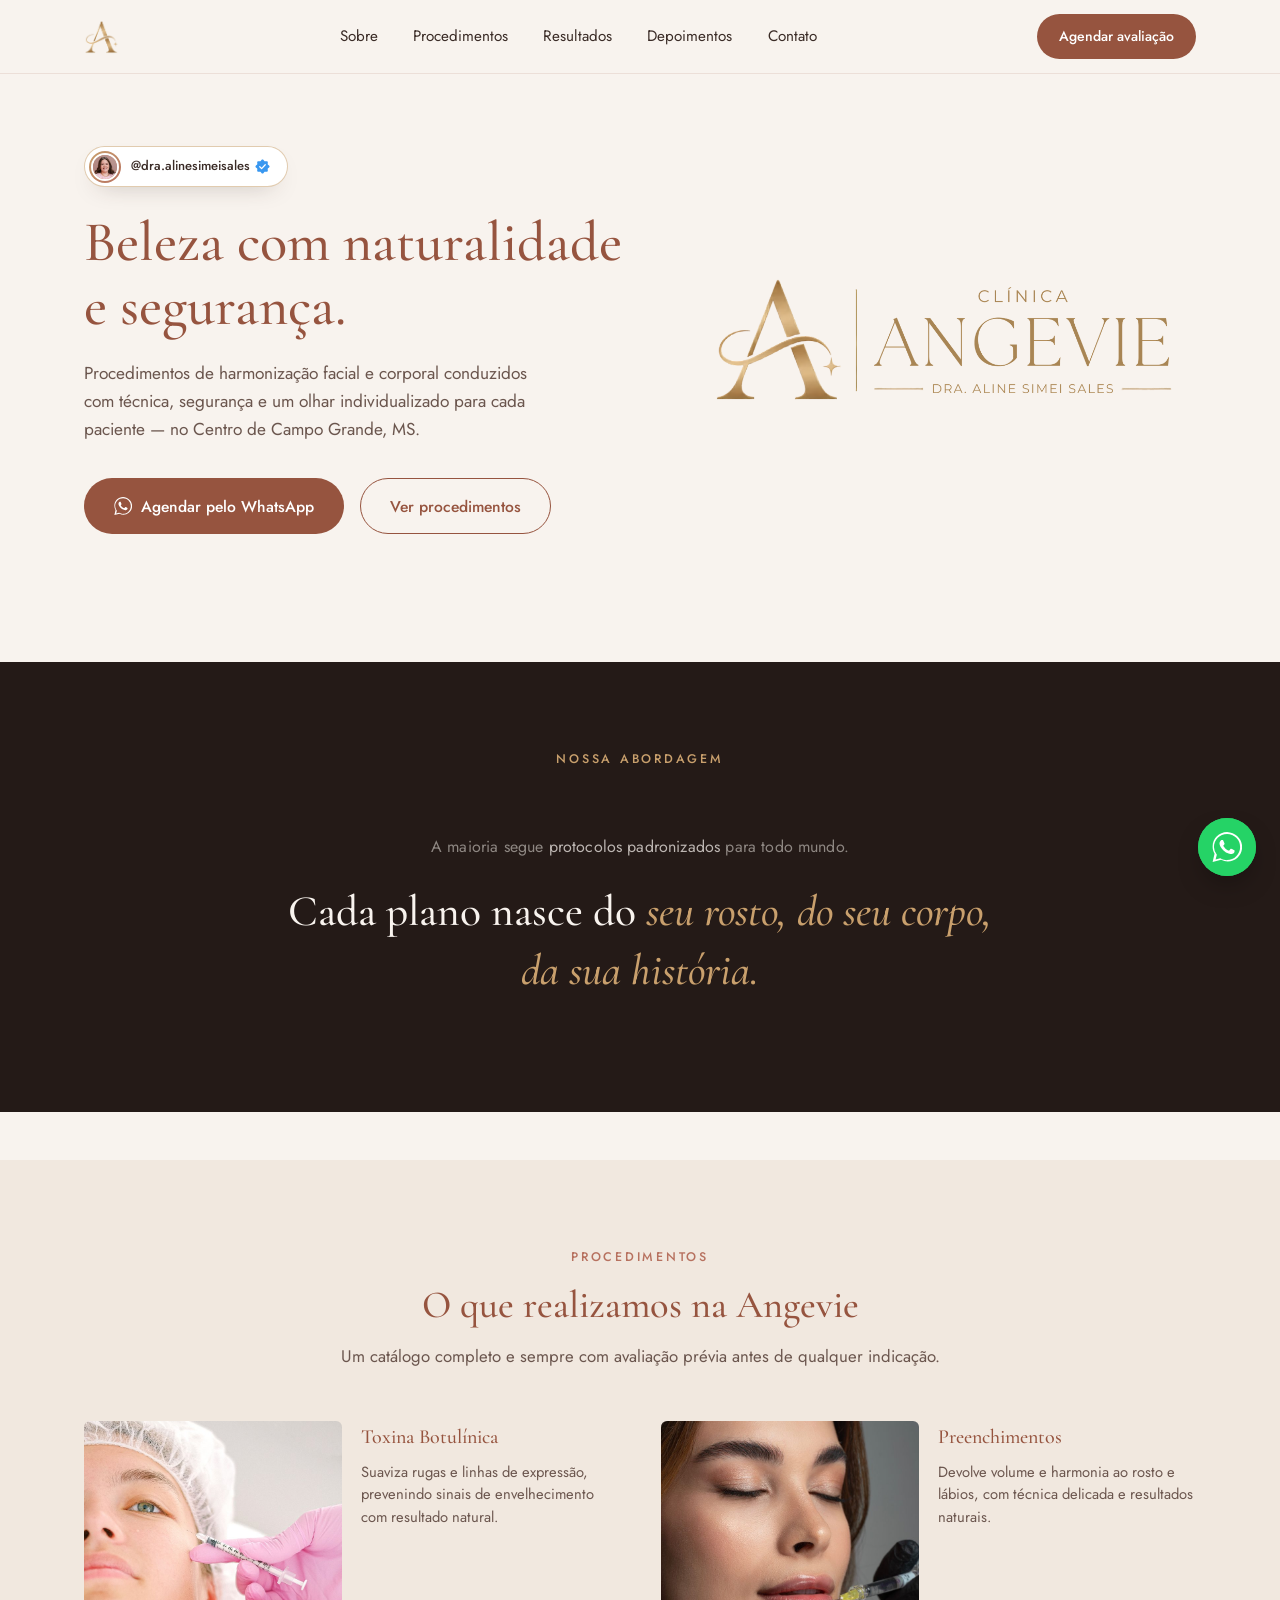
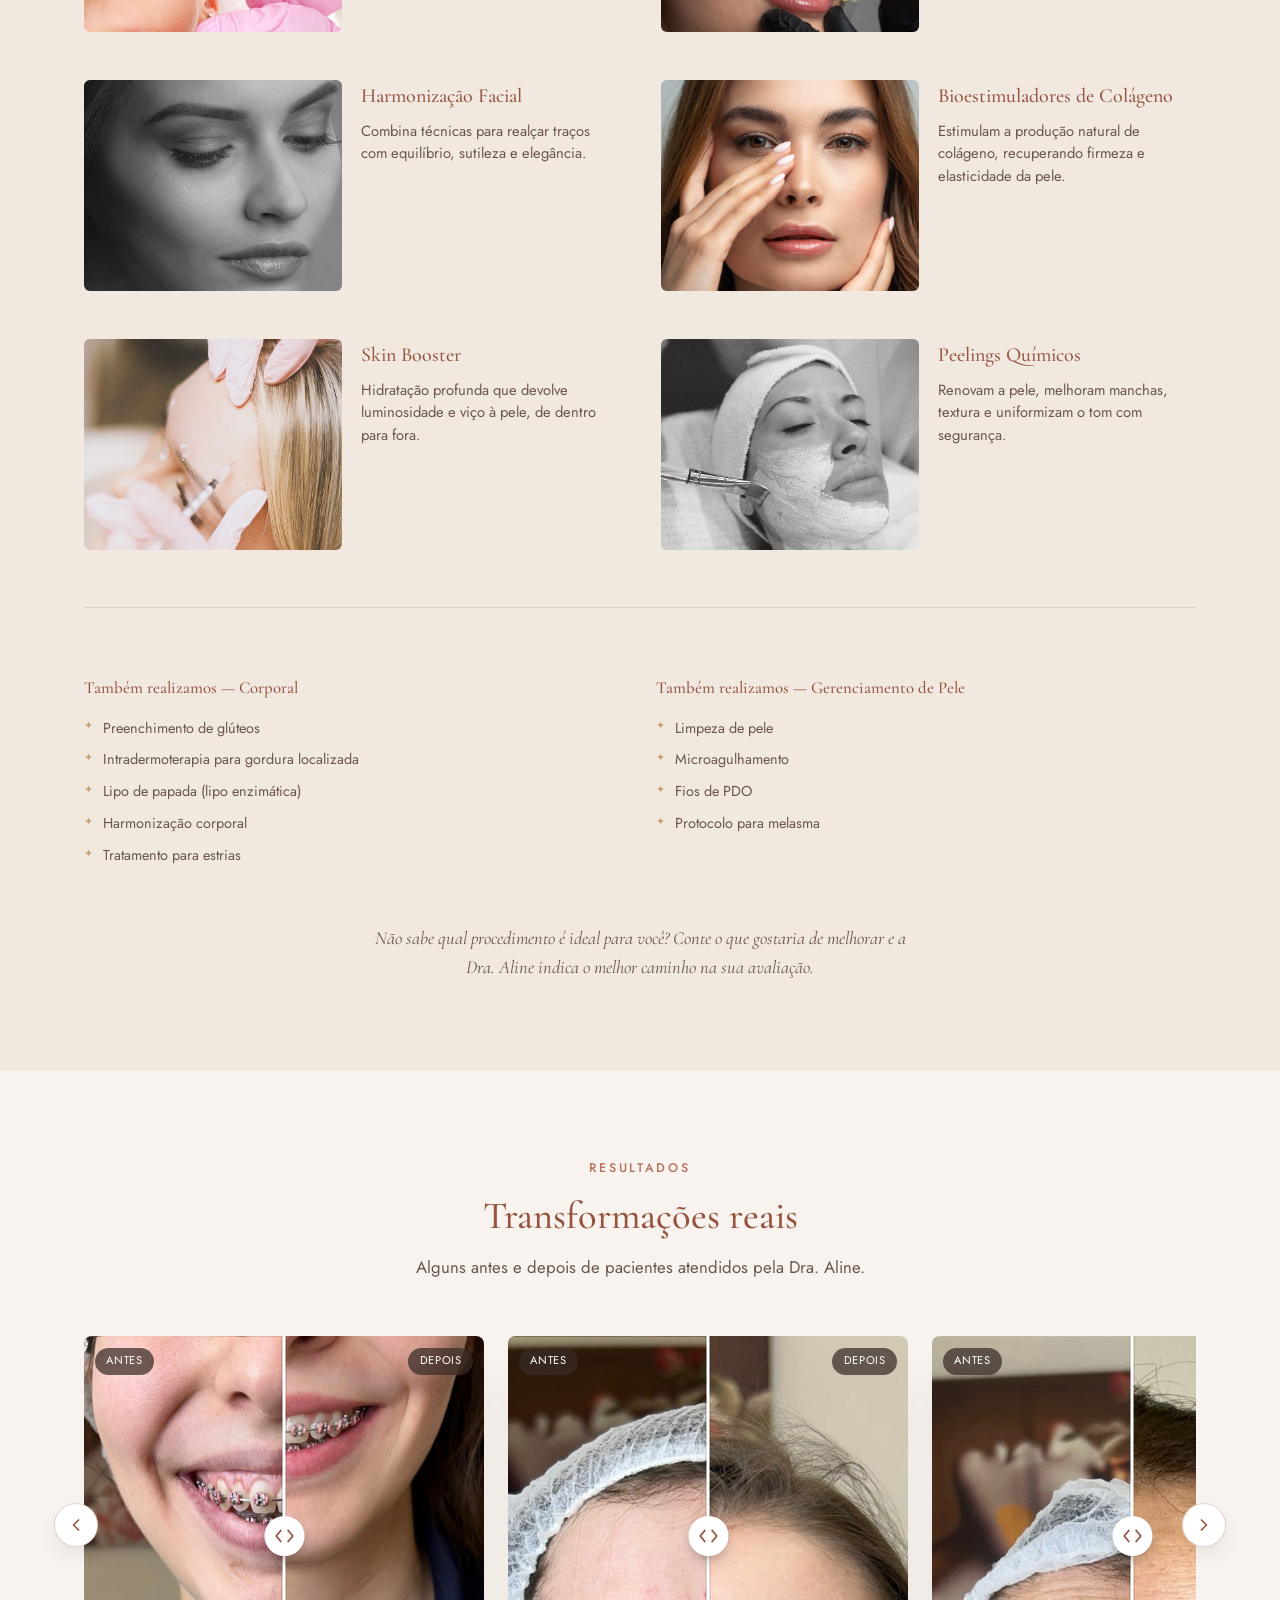
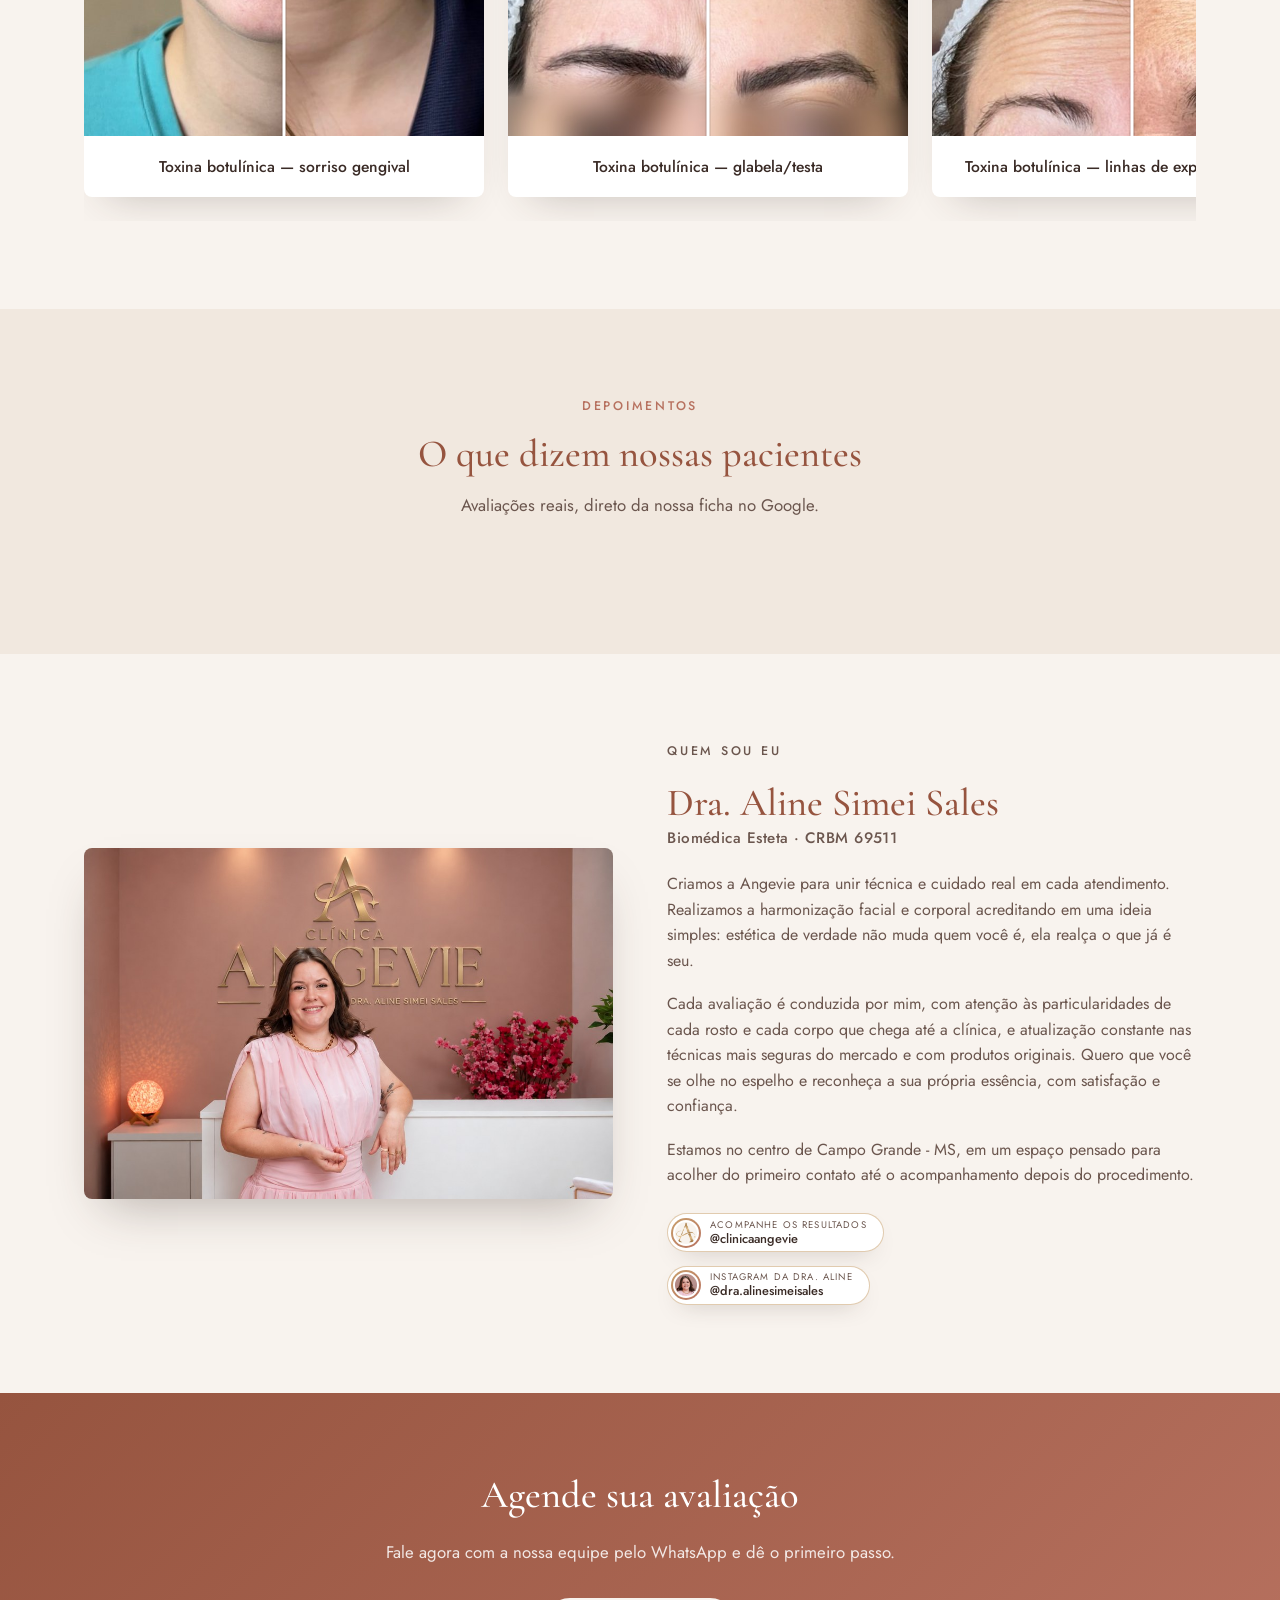
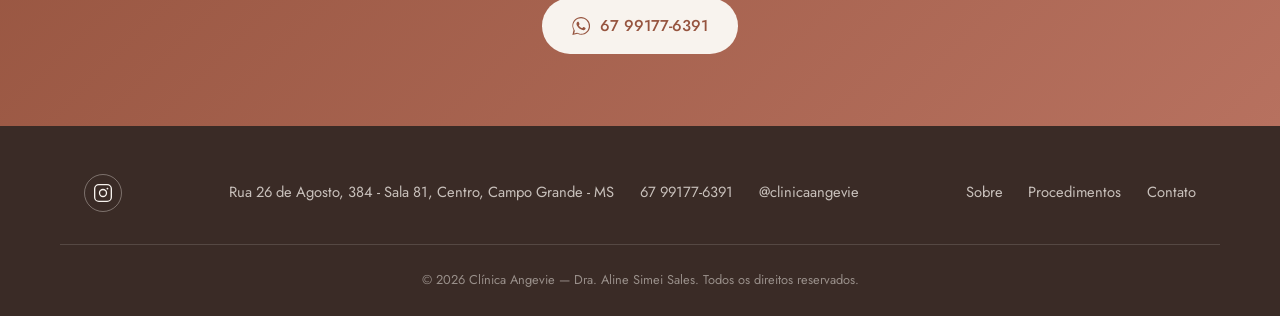
<file: index.html>
<!DOCTYPE html>
<html lang="pt-BR">
<head>
<meta charset="UTF-8">
<meta name="viewport" content="width=device-width, initial-scale=1.0">
<title>Clínica Angevie | Harmonização Facial e Corporal em Campo Grande - MS</title>
<meta name="description" content="Clínica Angevie, com a Dra. Aline Simei Sales. Harmonização facial e corporal, toxina botulínica, preenchimentos, skinbooster e mais. Agende sua avaliação em Campo Grande - MS.">
<link rel="canonical" href="https://clinicangevie.com.br/">
<!-- Open Graph / redes sociais (WhatsApp, Instagram, Facebook) -->
<meta property="og:type" content="business.business">
<meta property="og:locale" content="pt_BR">
<meta property="og:site_name" content="Clínica Angevie">
<meta property="og:title" content="Clínica Angevie | Harmonização Facial e Corporal">
<meta property="og:description" content="Realce sua beleza. Valorize sua essência. Procedimentos de harmonização facial e corporal com a Dra. Aline Simei Sales, no Centro de Campo Grande - MS.">
<meta property="og:url" content="https://clinicangevie.com.br/">
<meta property="og:image" content="https://clinicangevie.com.br/assets/dra-aline.jpg">
<meta property="og:image:alt" content="Dra. Aline Simei Sales - Clínica Angevie em Campo Grande MS">
<!-- Twitter Card -->
<meta name="twitter:card" content="summary_large_image">
<meta name="twitter:title" content="Clínica Angevie | Harmonização Facial e Corporal">
<meta name="twitter:description" content="Realce sua beleza. Valorize sua essência. Agende sua avaliação no Centro de Campo Grande - MS.">
<meta name="twitter:image" content="https://clinicangevie.com.br/assets/dra-aline.jpg">
<link rel="icon" type="image/png" href="assets/logo-mark.png">
<link rel="preconnect" href="https://fonts.googleapis.com">
<link rel="preconnect" href="https://fonts.gstatic.com" crossorigin>
<link href="https://fonts.googleapis.com/css2?family=Cormorant+Garamond:ital,wght@0,400;0,500;0,600;1,500&family=Jost:wght@300;400;500;600&display=swap" rel="stylesheet">
<link rel="stylesheet" href="css/style.css">
<!-- Dados estruturados para o Google (negócio local) -->
<script type="application/ld+json">
{
"@context": "https://schema.org",
"@type": "MedicalBusiness",
"name": "Clínica Angevie",
"logo": "https://clinicangevie.com.br/assets/logo-lockup.png",
"image": [
"https://clinicangevie.com.br/assets/dra-aline.jpg",
"https://clinicangevie.com.br/assets/logo-lockup.png"
],
"url": "https://clinicangevie.com.br/",
"telephone": "+5567991776391",
"priceRange": "$$",
"address": {
"@type": "PostalAddress",
"streetAddress": "Rua 26 de Agosto, 384 - Sala 81",
"addressLocality": "Campo Grande",
"addressRegion": "MS",
"postalCode": "79002-081",
"addressCountry": "BR"
},
"sameAs": [
"https://www.instagram.com/clinicaangevie",
"https://www.instagram.com/dra.alinesimeisales"
],
"founder": {
"@type": "Person",
"name": "Aline Simei Sales",
"image": "https://clinicangevie.com.br/assets/dra-aline.jpg",
"worksFor": {
"@type": "MedicalBusiness",
"name": "Clínica Angevie"
}
}
}
</script>
</head>
<body>
<a class="skip-link" href="#conteudo">Pular para o conteúdo</a>
<!-- ===================== HEADER ===================== -->
<header class="site-header" id="topo">
<div class="container header-inner">
<a href="#" class="brand" aria-label="Clínica Angevie - início">
<img src="assets/logo-mark.png" alt="Clínica Angevie" class="brand-mark" width="35" height="34">
</a>
<nav class="main-nav" id="main-nav" aria-label="Navegação principal">
<a href="#sobre">Sobre</a>
<a href="#procedimentos">Procedimentos</a>
<a href="#resultados">Resultados</a>
<a href="#depoimentos">Depoimentos</a>
<a href="#contato">Contato</a>
</nav>
<div class="header-actions">
<a class="btn btn-primary btn-small" href="https://wa.me/5567991776391?text=Ol%C3%A1%2C%20gostaria%20de%20agendar%20uma%20avalia%C3%A7%C3%A3o%20na%20Cl%C3%ADnica%20Angevie" target="_blank" rel="noopener">Agendar avaliação</a>
<button class="nav-toggle" id="nav-toggle" aria-expanded="false" aria-controls="main-nav" aria-label="Abrir menu">
<span></span><span></span><span></span>
</button>
</div>
</div>
</header>
<main id="conteudo">
<!-- ===================== HERO ===================== -->
<section class="hero">
<div class="container hero-inner">
<div class="hero-copy">
<a class="hero-insta" href="https://www.instagram.com/dra.alinesimeisales" target="_blank" rel="noopener" aria-label="Siga a Dra. Aline Simei Sales no Instagram">
<span class="hero-insta-avatar"><img src="assets/dra-avatar.jpg" alt="" width="44" height="44"></span>
<span class="hero-insta-text"><span class="hero-insta-handle">@dra.alinesimeisales<svg class="hero-insta-verified" viewBox="0 0 24 24" role="img" aria-label="Perfil verificado"><title>Perfil verificado</title><path fill="#3897F0" d="M12.00 0.70 L12.30 0.73 L12.59 0.81 L12.87 0.94 L13.14 1.12 L13.40 1.34 L13.65 1.59 L13.88 1.86 L14.10 2.14 L14.30 2.41 L14.50 2.68 L14.69 2.93 L14.88 3.15 L15.07 3.33 L15.27 3.48 L15.48 3.59 L15.71 3.66 L15.96 3.70 L16.23 3.70 L16.52 3.68 L16.82 3.64 L17.15 3.59 L17.49 3.54 L17.84 3.50 L18.20 3.47 L18.54 3.47 L18.88 3.50 L19.20 3.57 L19.50 3.67 L19.76 3.82 L19.99 4.01 L20.18 4.24 L20.33 4.50 L20.43 4.80 L20.50 5.12 L20.53 5.46 L20.53 5.80 L20.50 6.16 L20.46 6.51 L20.41 6.85 L20.36 7.17 L20.32 7.48 L20.30 7.77 L20.30 8.04 L20.34 8.29 L20.41 8.52 L20.52 8.73 L20.67 8.93 L20.85 9.12 L21.07 9.31 L21.32 9.50 L21.59 9.70 L21.86 9.90 L22.14 10.12 L22.41 10.35 L22.66 10.60 L22.88 10.86 L23.06 11.13 L23.19 11.41 L23.27 11.70 L23.30 12.00 L23.27 12.30 L23.19 12.59 L23.06 12.87 L22.88 13.14 L22.66 13.40 L22.41 13.65 L22.14 13.88 L21.86 14.10 L21.59 14.30 L21.32 14.50 L21.07 14.69 L20.85 14.88 L20.67 15.07 L20.52 15.27 L20.41 15.48 L20.34 15.71 L20.30 15.96 L20.30 16.23 L20.32 16.52 L20.36 16.82 L20.41 17.15 L20.46 17.49 L20.50 17.84 L20.53 18.20 L20.53 18.54 L20.50 18.88 L20.43 19.20 L20.33 19.50 L20.18 19.76 L19.99 19.99 L19.76 20.18 L19.50 20.33 L19.20 20.43 L18.88 20.50 L18.54 20.53 L18.20 20.53 L17.84 20.50 L17.49 20.46 L17.15 20.41 L16.82 20.36 L16.52 20.32 L16.23 20.30 L15.96 20.30 L15.71 20.34 L15.48 20.41 L15.27 20.52 L15.07 20.67 L14.88 20.85 L14.69 21.07 L14.50 21.32 L14.30 21.59 L14.10 21.86 L13.88 22.14 L13.65 22.41 L13.40 22.66 L13.14 22.88 L12.87 23.06 L12.59 23.19 L12.30 23.27 L12.00 23.30 L11.70 23.27 L11.41 23.19 L11.13 23.06 L10.86 22.88 L10.60 22.66 L10.35 22.41 L10.12 22.14 L9.90 21.86 L9.70 21.59 L9.50 21.32 L9.31 21.07 L9.12 20.85 L8.93 20.67 L8.73 20.52 L8.52 20.41 L8.29 20.34 L8.04 20.30 L7.77 20.30 L7.48 20.32 L7.18 20.36 L6.85 20.41 L6.51 20.46 L6.16 20.50 L5.80 20.53 L5.46 20.53 L5.12 20.50 L4.80 20.43 L4.50 20.33 L4.24 20.18 L4.01 19.99 L3.82 19.76 L3.67 19.50 L3.57 19.20 L3.50 18.88 L3.47 18.54 L3.47 18.20 L3.50 17.84 L3.54 17.49 L3.59 17.15 L3.64 16.83 L3.68 16.52 L3.70 16.23 L3.70 15.96 L3.66 15.71 L3.59 15.48 L3.48 15.27 L3.33 15.07 L3.15 14.88 L2.93 14.69 L2.68 14.50 L2.41 14.30 L2.14 14.10 L1.86 13.88 L1.59 13.65 L1.34 13.40 L1.12 13.14 L0.94 12.87 L0.81 12.59 L0.73 12.30 L0.70 12.00 L0.73 11.70 L0.81 11.41 L0.94 11.13 L1.12 10.86 L1.34 10.60 L1.59 10.35 L1.86 10.12 L2.14 9.90 L2.41 9.70 L2.68 9.50 L2.93 9.31 L3.15 9.12 L3.33 8.93 L3.48 8.73 L3.59 8.52 L3.66 8.29 L3.70 8.04 L3.70 7.77 L3.68 7.48 L3.64 7.17 L3.59 6.85 L3.54 6.51 L3.50 6.16 L3.47 5.80 L3.47 5.46 L3.50 5.12 L3.57 4.80 L3.67 4.50 L3.82 4.24 L4.01 4.01 L4.24 3.82 L4.50 3.67 L4.80 3.57 L5.12 3.50 L5.46 3.47 L5.80 3.47 L6.16 3.50 L6.51 3.54 L6.85 3.59 L7.18 3.64 L7.48 3.68 L7.77 3.70 L8.04 3.70 L8.29 3.66 L8.52 3.59 L8.73 3.48 L8.93 3.33 L9.12 3.15 L9.31 2.93 L9.50 2.68 L9.70 2.41 L9.90 2.14 L10.12 1.86 L10.35 1.59 L10.60 1.34 L10.86 1.12 L11.13 0.94 L11.41 0.81 L11.70 0.73Z"/><path d="M7.6 12.4l3 3 5.8-6.2" fill="none" stroke="#fff" stroke-width="2" stroke-linecap="round" stroke-linejoin="round"/></svg></span></span>
</a>
<h1>Beleza com naturalidade e segurança.</h1>
<p class="hero-text">
Procedimentos de harmonização facial e corporal conduzidos com técnica,
segurança e um olhar individualizado para cada paciente — no Centro de
Campo Grande, MS.
</p>
<div class="hero-actions">
<a class="btn btn-primary" href="https://wa.me/5567991776391?text=Ol%C3%A1%2C%20gostaria%20de%20agendar%20uma%20avalia%C3%A7%C3%A3o%20na%20Cl%C3%ADnica%20Angevie" target="_blank" rel="noopener">
<svg class="icon" viewBox="0 0 24 24" fill="currentColor" aria-hidden="true"><path d="M17.472 14.382c-.297-.149-1.758-.867-2.03-.967-.273-.099-.472-.148-.67.15-.198.297-.767.966-.94 1.164-.173.198-.347.223-.644.075-.297-.15-1.255-.463-2.39-1.475-.883-.788-1.48-1.761-1.653-2.059-.173-.297-.018-.458.13-.606.134-.133.298-.347.446-.52.15-.174.198-.298.298-.497.099-.198.05-.371-.025-.52-.075-.149-.669-1.612-.916-2.207-.242-.579-.487-.5-.669-.51-.173-.008-.372-.01-.57-.01-.198 0-.52.074-.792.372-.272.297-1.04 1.016-1.04 2.479 0 1.462 1.065 2.875 1.213 3.074.149.198 2.096 3.2 5.077 4.487.709.306 1.262.489 1.694.625.712.227 1.36.195 1.871.118.571-.085 1.758-.719 2.006-1.413.248-.694.248-1.289.173-1.413-.074-.124-.272-.198-.57-.347z"/><path d="M12.05 22.5c-1.784 0-3.53-.469-5.06-1.36l-.363-.215-3.759.986 1.005-3.665-.237-.376A10.42 10.42 0 0 1 1.55 12.05C1.55 6.244 6.244 1.55 12.05 1.55c2.79 0 5.412 1.086 7.384 3.058a10.377 10.377 0 0 1 3.058 7.384c0 5.806-4.694 10.5-10.442 10.5v.008zm0-22.5C5.665 0 .5 5.165.5 11.55c0 2.036.531 4.03 1.541 5.79L.5 24l6.813-1.787a11.02 11.02 0 0 0 5.237 1.334h.005c6.384 0 11.55-5.165 11.55-11.55C24.105 5.611 18.94.446 12.05 0z"/></svg>
Agendar pelo WhatsApp
</a>
<a class="btn btn-ghost" href="#procedimentos">Ver procedimentos</a>
</div>
</div>
<div class="hero-visual" aria-hidden="true">
<img src="assets/logo-lockup.png" alt="" class="hero-logo">
</div>
</div>
</section>
<!-- ===================== DIFERENCIAIS ===================== -->
<section class="differentials" id="diferenciais">
<div class="container">
<p class="eyebrow center diff-eyebrow">Nossa abordagem</p>
<h2 class="sr-only">Diferenciais da Clínica Angevie</h2>
<div class="diff-contrast-list diff-contrast-single">
<div class="diff-contrast reveal">
<p class="diff-neg">A maioria segue <em>protocolos padronizados</em> para todo mundo.</p>
<p class="diff-pos">Cada plano nasce do <em>seu rosto, do seu corpo, da sua história.</em></p>
</div>
</div>
</div>
</section>
<!-- ===================== PROCEDIMENTOS ===================== -->
<section class="procedures" id="procedimentos">
<div class="container">
<p class="eyebrow center">Procedimentos</p>
<h2 class="section-title center">O que realizamos na Angevie</h2>
<p class="section-subtitle center">
Um catálogo completo e sempre com avaliação prévia antes de qualquer indicação.
</p>
<div class="proc-features">
<div class="proc-feature reveal">
<div class="proc-feature-media">
<img src="assets/procedures/toxina-botulinica.jpg" alt="Toxina botulínica na Clínica Angevie" loading="lazy">
</div>
<div class="proc-feature-copy">
<h3>Toxina Botulínica</h3>
<p>Suaviza rugas e linhas de expressão, prevenindo sinais de envelhecimento com resultado natural.</p>
</div>
</div>
<div class="proc-feature reveal">
<div class="proc-feature-media">
<img src="assets/procedures/preenchimentos.jpg" alt="Preenchimentos na Clínica Angevie" loading="lazy">
</div>
<div class="proc-feature-copy">
<h3>Preenchimentos</h3>
<p>Devolve volume e harmonia ao rosto e lábios, com técnica delicada e resultados naturais.</p>
</div>
</div>
<div class="proc-feature reveal">
<div class="proc-feature-media">
<img src="assets/procedures/harmonizacao-facial.jpg" alt="Harmonização facial na Clínica Angevie" loading="lazy">
</div>
<div class="proc-feature-copy">
<h3>Harmonização Facial</h3>
<p>Combina técnicas para realçar traços com equilíbrio, sutileza e elegância.</p>
</div>
</div>
<div class="proc-feature reveal">
<div class="proc-feature-media">
<img src="assets/procedures/bioestimuladores.jpg" alt="Bioestimuladores de colágeno na Clínica Angevie" loading="lazy">
</div>
<div class="proc-feature-copy">
<h3>Bioestimuladores de Colágeno</h3>
<p>Estimulam a produção natural de colágeno, recuperando firmeza e elasticidade da pele.</p>
</div>
</div>
<div class="proc-feature reveal">
<div class="proc-feature-media">
<img src="assets/procedures/skin-booster.jpg" alt="Skin booster na Clínica Angevie" loading="lazy">
</div>
<div class="proc-feature-copy">
<h3>Skin Booster</h3>
<p>Hidratação profunda que devolve luminosidade e viço à pele, de dentro para fora.</p>
</div>
</div>
<div class="proc-feature reveal">
<div class="proc-feature-media">
<img src="assets/procedures/peeling-quimico.jpg" alt="Peeling químico na Clínica Angevie" loading="lazy">
</div>
<div class="proc-feature-copy">
<h3>Peelings Químicos</h3>
<p>Renovam a pele, melhoram manchas, textura e uniformizam o tom com segurança.</p>
</div>
</div>
</div>
<div class="procedures-more reveal">
<div class="procedures-more-col">
<h4>Também realizamos — Corporal</h4>
<ul>
<li>Preenchimento de glúteos</li>
<li>Intradermoterapia para gordura localizada</li>
<li>Lipo de papada (lipo enzimática)</li>
<li>Harmonização corporal</li>
<li>Tratamento para estrias</li>
</ul>
</div>
<div class="procedures-more-col">
<h4>Também realizamos — Gerenciamento de Pele</h4>
<ul>
<li>Limpeza de pele</li>
<li>Microagulhamento</li>
<li>Fios de PDO</li>
<li>Protocolo para melasma</li>
</ul>
</div>
</div>
<p class="procedures-note">
Não sabe qual procedimento é ideal para você? Conte o que gostaria de melhorar
e a Dra. Aline indica o melhor caminho na sua avaliação.
</p>
</div>
</section>
<!-- ===================== RESULTADOS ===================== -->
<section class="results" id="resultados">
<div class="container">
<p class="eyebrow center">Resultados</p>
<h2 class="section-title center">Transformações reais</h2>
<p class="section-subtitle center">
Alguns antes e depois de pacientes atendidos pela Dra. Aline.
</p>
</div>
<div class="results-carousel-wrap reveal">
<button class="carousel-btn carousel-prev" type="button" aria-label="Ver resultado anterior">
<svg viewBox="0 0 24 24" fill="none" xmlns="http://www.w3.org/2000/svg" aria-hidden="true"><path d="M15 6l-6 6 6 6" stroke="currentColor" stroke-width="2" stroke-linecap="round" stroke-linejoin="round"/></svg>
</button>
<div class="results-carousel" id="results-carousel">
<article class="result-card">
<div class="compare-slider" data-compare>
<img class="compare-img compare-after" src="assets/results/1-after.jpg" alt="Depois da toxina botulínica para sorriso gengival" loading="lazy">
<img class="compare-img compare-before" src="assets/results/1-before.jpg" alt="Antes da toxina botulínica para sorriso gengival" loading="lazy">
<span class="compare-tag compare-tag-before">Antes</span>
<span class="compare-tag compare-tag-after">Depois</span>
<div class="compare-handle"><svg viewBox="0 0 24 24" fill="none" xmlns="http://www.w3.org/2000/svg"><path d="M8 6l-5 6 5 6M16 6l5 6-5 6" stroke="currentColor" stroke-width="2" stroke-linecap="round" stroke-linejoin="round"/></svg></div>
</div>
<p class="result-caption">Toxina botulínica — sorriso gengival</p>
</article>
<article class="result-card">
<div class="compare-slider" data-compare>
<img class="compare-img compare-after" src="assets/results/2-after.jpg" alt="Depois da toxina botulínica na glabela" loading="lazy">
<img class="compare-img compare-before" src="assets/results/2-before.jpg" alt="Antes da toxina botulínica na glabela" loading="lazy">
<span class="compare-tag compare-tag-before">Antes</span>
<span class="compare-tag compare-tag-after">Depois</span>
<div class="compare-handle"><svg viewBox="0 0 24 24" fill="none" xmlns="http://www.w3.org/2000/svg"><path d="M8 6l-5 6 5 6M16 6l5 6-5 6" stroke="currentColor" stroke-width="2" stroke-linecap="round" stroke-linejoin="round"/></svg></div>
</div>
<p class="result-caption">Toxina botulínica — glabela/testa</p>
</article>
<article class="result-card">
<div class="compare-slider" data-compare>
<img class="compare-img compare-after" src="assets/results/3-after.jpg" alt="Depois da toxina botulínica nas linhas de expressão da testa" loading="lazy">
<img class="compare-img compare-before" src="assets/results/3-before.jpg" alt="Antes da toxina botulínica nas linhas de expressão da testa" loading="lazy">
<span class="compare-tag compare-tag-before">Antes</span>
<span class="compare-tag compare-tag-after">Depois</span>
<div class="compare-handle"><svg viewBox="0 0 24 24" fill="none" xmlns="http://www.w3.org/2000/svg"><path d="M8 6l-5 6 5 6M16 6l5 6-5 6" stroke="currentColor" stroke-width="2" stroke-linecap="round" stroke-linejoin="round"/></svg></div>
</div>
<p class="result-caption">Toxina botulínica — linhas de expressão da testa</p>
</article>
<article class="result-card">
<div class="compare-slider" data-compare>
<img class="compare-img compare-after" src="assets/results/5-after.jpg" alt="Depois da harmonização facial" loading="lazy">
<img class="compare-img compare-before" src="assets/results/5-before.jpg" alt="Antes da harmonização facial" loading="lazy">
<span class="compare-tag compare-tag-before">Antes</span>
<span class="compare-tag compare-tag-after">Depois</span>
<div class="compare-handle"><svg viewBox="0 0 24 24" fill="none" xmlns="http://www.w3.org/2000/svg"><path d="M8 6l-5 6 5 6M16 6l5 6-5 6" stroke="currentColor" stroke-width="2" stroke-linecap="round" stroke-linejoin="round"/></svg></div>
</div>
<p class="result-caption">Harmonização facial</p>
</article>
<article class="result-card">
<div class="compare-slider" data-compare>
<img class="compare-img compare-after" src="assets/results/7-after.jpg" alt="Depois do preenchimento labial" loading="lazy">
<img class="compare-img compare-before" src="assets/results/7-before.jpg" alt="Antes do preenchimento labial" loading="lazy">
<span class="compare-tag compare-tag-before">Antes</span>
<span class="compare-tag compare-tag-after">Depois</span>
<div class="compare-handle"><svg viewBox="0 0 24 24" fill="none" xmlns="http://www.w3.org/2000/svg"><path d="M8 6l-5 6 5 6M16 6l5 6-5 6" stroke="currentColor" stroke-width="2" stroke-linecap="round" stroke-linejoin="round"/></svg></div>
</div>
<p class="result-caption">Preenchimento labial</p>
</article>
<article class="result-card">
<div class="compare-slider" data-compare>
<img class="compare-img compare-after" src="assets/results/8-after.jpg" alt="Depois da projeção de mento" loading="lazy">
<img class="compare-img compare-before" src="assets/results/8-before.jpg" alt="Antes da projeção de mento" loading="lazy">
<span class="compare-tag compare-tag-before">Antes</span>
<span class="compare-tag compare-tag-after">Depois</span>
<div class="compare-handle"><svg viewBox="0 0 24 24" fill="none" xmlns="http://www.w3.org/2000/svg"><path d="M8 6l-5 6 5 6M16 6l5 6-5 6" stroke="currentColor" stroke-width="2" stroke-linecap="round" stroke-linejoin="round"/></svg></div>
</div>
<p class="result-caption">Projeção de mento</p>
</article>
</div>
<button class="carousel-btn carousel-next" type="button" aria-label="Ver próximo resultado">
<svg viewBox="0 0 24 24" fill="none" xmlns="http://www.w3.org/2000/svg" aria-hidden="true"><path d="M9 6l6 6-6 6" stroke="currentColor" stroke-width="2" stroke-linecap="round" stroke-linejoin="round"/></svg>
</button>
</div>
</section>
<!-- ===================== DEPOIMENTOS (Google Reviews) ===================== -->
<section class="testimonials" id="depoimentos">
<div class="container">
<p class="eyebrow center">Depoimentos</p>
<h2 class="section-title center">O que dizem nossas pacientes</h2>
<p class="section-subtitle center">
Avaliações reais, direto da nossa ficha no Google.
</p>
<div class="testimonials-widget reveal">
<div id="featurable-3426d972-aea6-4113-9ca9-8775927d293a" data-featurable-async data-location-code="pt-BR"></div>
<script src="https://featurable.com/assets/bundle.js" defer charset="UTF-8"></script>
</div>
</div>
</section>
<!-- ===================== SOBRE ===================== -->
<section class="about" id="sobre">
<div class="container about-inner">
<div class="about-photo reveal-photo">
<img src="assets/dra-aline.jpg" alt="Dra. Aline Simei Sales, na Clínica Angevie">
</div>
<div class="about-copy reveal">
<p class="eyebrow">Quem sou eu</p>
<h2 class="section-title">Dra. Aline Simei Sales</h2>
<p class="about-credential">Biomédica Esteta · CRBM 69511</p>
<p>
Criamos a Angevie para unir técnica e cuidado real em cada atendimento.
Realizamos a harmonização facial e corporal acreditando em uma ideia simples:
estética de verdade não muda quem você é, ela realça o que já é seu.
</p>
<p>
Cada avaliação é conduzida por mim, com atenção às particularidades de cada
rosto e cada corpo que chega até a clínica, e atualização constante nas
técnicas mais seguras do mercado e com produtos originais. Quero que você se
olhe no espelho e reconheça a sua própria essência, com satisfação e confiança.
</p>
<p>
Estamos no centro de Campo Grande - MS, em um espaço pensado para acolher do
primeiro contato até o acompanhamento depois do procedimento.
</p>
<div class="about-socials">
<a class="hero-insta hero-insta--sm" href="https://www.instagram.com/clinicaangevie" target="_blank" rel="noopener" aria-label="Acompanhe os resultados no Instagram @clinicaangevie">
<span class="hero-insta-avatar"><img src="assets/logo-mark.png" alt="" width="34" height="34"></span>
<span class="hero-insta-text"><small>Acompanhe os resultados</small>@clinicaangevie</span>
</a>
<a class="hero-insta hero-insta--sm" href="https://www.instagram.com/dra.alinesimeisales" target="_blank" rel="noopener" aria-label="Instagram da Dra. Aline: @dra.alinesimeisales">
<span class="hero-insta-avatar"><img src="assets/dra-avatar.jpg" alt="" width="34" height="34"></span>
<span class="hero-insta-text"><small>Instagram da Dra. Aline</small>@dra.alinesimeisales</span>
</a>
</div>
</div>
</div>
</section>
<!-- ===================== CTA FINAL ===================== -->
<section class="cta-band" id="contato">
<div class="container cta-inner">
<h2>Agende sua avaliação</h2>
<p>Fale agora com a nossa equipe pelo WhatsApp e dê o primeiro passo.</p>
<a class="btn btn-light" href="https://wa.me/5567991776391?text=Ol%C3%A1%2C%20gostaria%20de%20agendar%20uma%20avalia%C3%A7%C3%A3o%20na%20Cl%C3%ADnica%20Angevie" target="_blank" rel="noopener">
<svg class="icon" viewBox="0 0 24 24" fill="currentColor" aria-hidden="true"><path d="M17.472 14.382c-.297-.149-1.758-.867-2.03-.967-.273-.099-.472-.148-.67.15-.198.297-.767.966-.94 1.164-.173.198-.347.223-.644.075-.297-.15-1.255-.463-2.39-1.475-.883-.788-1.48-1.761-1.653-2.059-.173-.297-.018-.458.13-.606.134-.133.298-.347.446-.52.15-.174.198-.298.298-.497.099-.198.05-.371-.025-.52-.075-.149-.669-1.612-.916-2.207-.242-.579-.487-.5-.669-.51-.173-.008-.372-.01-.57-.01-.198 0-.52.074-.792.372-.272.297-1.04 1.016-1.04 2.479 0 1.462 1.065 2.875 1.213 3.074.149.198 2.096 3.2 5.077 4.487.709.306 1.262.489 1.694.625.712.227 1.36.195 1.871.118.571-.085 1.758-.719 2.006-1.413.248-.694.248-1.289.173-1.413-.074-.124-.272-.198-.57-.347z"/><path d="M12.05 22.5c-1.784 0-3.53-.469-5.06-1.36l-.363-.215-3.759.986 1.005-3.665-.237-.376A10.42 10.42 0 0 1 1.55 12.05C1.55 6.244 6.244 1.55 12.05 1.55c2.79 0 5.412 1.086 7.384 3.058a10.377 10.377 0 0 1 3.058 7.384c0 5.806-4.694 10.5-10.442 10.5v.008zm0-22.5C5.665 0 .5 5.165.5 11.55c0 2.036.531 4.03 1.541 5.79L.5 24l6.813-1.787a11.02 11.02 0 0 0 5.237 1.334h.005c6.384 0 11.55-5.165 11.55-11.55C24.105 5.611 18.94.446 12.05 0z"/></svg>
67 99177-6391
</a>
</div>
</section>
</main>
<!-- ===================== FOOTER ===================== -->
<footer class="site-footer">
<div class="container footer-inner">
<div class="footer-brand">
<a href="https://www.instagram.com/dra.alinesimeisales" target="_blank" rel="noopener" aria-label="Instagram da Dra. Aline Simei Sales" class="footer-social">
<svg viewBox="0 0 24 24" fill="none" xmlns="http://www.w3.org/2000/svg" aria-hidden="true"><rect x="2" y="2" width="20" height="20" rx="5" stroke="currentColor" stroke-width="1.6"/><circle cx="12" cy="12" r="4.2" stroke="currentColor" stroke-width="1.6"/><circle cx="17.3" cy="6.7" r="1.1" fill="currentColor"/></svg>
</a>
</div>
<ul class="footer-info">
<li>Rua 26 de Agosto, 384 - Sala 81, Centro, Campo Grande - MS</li>
<li><a href="https://wa.me/5567991776391">67 99177-6391</a></li>
<li><a href="https://www.instagram.com/clinicaangevie" target="_blank" rel="noopener">@clinicaangevie</a></li>
</ul>
<nav class="footer-nav" aria-label="Navegação do rodapé">
<a href="#sobre">Sobre</a>
<a href="#procedimentos">Procedimentos</a>
<a href="#contato">Contato</a>
</nav>
</div>
<p class="footer-copy">© <span id="year"></span> Clínica Angevie — Dra. Aline Simei Sales. Todos os direitos reservados.</p>
</footer>
<!-- ===================== BOTÃO FLUTUANTE WHATSAPP ===================== -->
<a href="https://wa.me/5567991776391?text=Ol%C3%A1%2C%20gostaria%20de%20agendar%20uma%20avalia%C3%A7%C3%A3o%20na%20Cl%C3%ADnica%20Angevie" target="_blank" rel="noopener" class="whatsapp-float" aria-label="Falar no WhatsApp">
<svg viewBox="0 0 24 24" fill="currentColor" xmlns="http://www.w3.org/2000/svg" aria-hidden="true"><path d="M17.472 14.382c-.297-.149-1.758-.867-2.03-.967-.273-.099-.472-.148-.67.15-.198.297-.767.966-.94 1.164-.173.198-.347.223-.644.075-.297-.15-1.255-.463-2.39-1.475-.883-.788-1.48-1.761-1.653-2.059-.173-.297-.018-.458.13-.606.134-.133.298-.347.446-.52.15-.174.198-.298.298-.497.099-.198.05-.371-.025-.52-.075-.149-.669-1.612-.916-2.207-.242-.579-.487-.5-.669-.51-.173-.008-.372-.01-.57-.01-.198 0-.52.074-.792.372-.272.297-1.04 1.016-1.04 2.479 0 1.462 1.065 2.875 1.213 3.074.149.198 2.096 3.2 5.077 4.487.709.306 1.262.489 1.694.625.712.227 1.36.195 1.871.118.571-.085 1.758-.719 2.006-1.413.248-.694.248-1.289.173-1.413-.074-.124-.272-.198-.57-.347z"/><path d="M12.05 22.5c-1.784 0-3.53-.469-5.06-1.36l-.363-.215-3.759.986 1.005-3.665-.237-.376A10.42 10.42 0 0 1 1.55 12.05C1.55 6.244 6.244 1.55 12.05 1.55c2.79 0 5.412 1.086 7.384 3.058a10.377 10.377 0 0 1 3.058 7.384c0 5.806-4.694 10.5-10.442 10.5v.008zm0-22.5C5.665 0 .5 5.165.5 11.55c0 2.036.531 4.03 1.541 5.79L.5 24l6.813-1.787a11.02 11.02 0 0 0 5.237 1.334h.005c6.384 0 11.55-5.165 11.55-11.55C24.105 5.611 18.94.446 12.05 0z"/></svg>
</a>
<script>
document.getElementById('year').textContent = new Date().getFullYear();
const navToggle = document.getElementById('nav-toggle');
const mainNav = document.getElementById('main-nav');
navToggle.addEventListener('click', () => {
const isOpen = mainNav.classList.toggle('is-open');
navToggle.setAttribute('aria-expanded', isOpen);
});
mainNav.querySelectorAll('a').forEach(link => {
link.addEventListener('click', () => {
mainNav.classList.remove('is-open');
navToggle.setAttribute('aria-expanded', 'false');
});
});
const carousel = document.getElementById('results-carousel');
if (carousel) {
const scrollByCard = (dir) => {
const card = carousel.querySelector('.result-card');
const gap = 24;
const amount = card ? (card.offsetWidth + gap) * dir : 300 * dir;
const maxScroll = carousel.scrollWidth - carousel.clientWidth;
const next = carousel.scrollLeft + amount;
if (next > maxScroll - 5) {
carousel.scrollTo({ left: 0, behavior: 'smooth' });
} else if (next < 5 && dir < 0) {
carousel.scrollTo({ left: maxScroll, behavior: 'smooth' });
} else {
carousel.scrollBy({ left: amount, behavior: 'smooth' });
}
};
document.querySelector('.carousel-prev').addEventListener('click', () => scrollByCard(-1));
document.querySelector('.carousel-next').addEventListener('click', () => scrollByCard(1));
}

/* Antes/depois arrastável */
document.querySelectorAll('[data-compare]').forEach((slider) => {
  const before = slider.querySelector('.compare-before');
  const handle = slider.querySelector('.compare-handle');
  let dragging = false;

  const setPosition = (percent) => {
    const clamped = Math.max(0, Math.min(100, percent));
    before.style.clipPath = `inset(0 ${100 - clamped}% 0 0)`;
    handle.style.left = clamped + '%';
  };

  const percentFromEvent = (clientX) => {
    const rect = slider.getBoundingClientRect();
    return ((clientX - rect.left) / rect.width) * 100;
  };

  const onMove = (e) => {
    if (!dragging) return;
    const clientX = e.touches ? e.touches[0].clientX : e.clientX;
    setPosition(percentFromEvent(clientX));
  };
  const stopDrag = () => { dragging = false; };
  const startDrag = (e) => {
    dragging = true;
    const clientX = e.touches ? e.touches[0].clientX : e.clientX;
    setPosition(percentFromEvent(clientX));
  };

  slider.addEventListener('mousedown', startDrag);
  slider.addEventListener('touchstart', startDrag, { passive: true });
  window.addEventListener('mousemove', onMove);
  window.addEventListener('touchmove', onMove, { passive: true });
  window.addEventListener('mouseup', stopDrag);
  window.addEventListener('touchend', stopDrag);
});

/* Cabeçalho encolhe ao rolar */
const siteHeader = document.querySelector('.site-header');
const onScrollHeader = () => {
  siteHeader.classList.toggle('is-scrolled', window.scrollY > 40);
};
window.addEventListener('scroll', onScrollHeader, { passive: true });
onScrollHeader();

/* Seções aparecem suavemente ao rolar */
const revealEls = document.querySelectorAll('.reveal, .reveal-photo');
if ('IntersectionObserver' in window && revealEls.length) {
  const revealObserver = new IntersectionObserver((entries) => {
    entries.forEach((entry) => {
      if (entry.isIntersecting) {
        entry.target.classList.add('is-visible');
        revealObserver.unobserve(entry.target);
      }
    });
  }, { threshold: 0.15, rootMargin: '0px 0px -40px 0px' });
  revealEls.forEach((el) => revealObserver.observe(el));
} else {
  revealEls.forEach((el) => el.classList.add('is-visible'));
}
</script>
</body>
</html>
</file>
<file: css/style.css>
/* =========================================================
   CLÍNICA ANGEVIE — LANDING PAGE
   Paleta e tipografia baseadas na identidade visual da clínica
   ========================================================= */

:root {
  --cream:        #F8F3EE;
  --cream-alt:    #F1E8DF;
  --white:        #FFFFFF;
  --terracotta:   #B7715F;
  --terracotta-deep: #96543F;
  --gold:         #C9A06D;
  --ink:          #3A2B26;
  --ink-soft:     #6B564E;
  --ink-deep:     #241A17;

  --font-display: 'Cormorant Garamond', serif;
  --font-body: 'Jost', sans-serif;

  --container-w: 1160px;
}

/* ---------- Reset ---------- */
*, *::before, *::after { box-sizing: border-box; }
html { scroll-behavior: smooth; }
body {
  margin: 0;
  font-family: var(--font-body);
  color: var(--ink);
  background: var(--cream);
  -webkit-font-smoothing: antialiased;
  line-height: 1.6;
}
img { max-width: 100%; display: block; }
a { color: inherit; text-decoration: none; }
ul { margin: 0; padding: 0; list-style: none; }
h1, h2, h3 { font-family: var(--font-display); font-weight: 500; margin: 0; color: var(--terracotta-deep); }
p { margin: 0; }

@media (prefers-reduced-motion: reduce) {
  html { scroll-behavior: auto; }
  * { animation-duration: 0.01ms !important; transition-duration: 0.01ms !important; }
}

:focus-visible {
  outline: 2px solid var(--terracotta-deep);
  outline-offset: 3px;
}

.sr-only {
  position: absolute;
  width: 1px;
  height: 1px;
  padding: 0;
  margin: -1px;
  overflow: hidden;
  clip: rect(0, 0, 0, 0);
  white-space: nowrap;
  border: 0;
}

.skip-link {
  position: absolute;
  left: -999px;
  top: 0;
  background: var(--ink);
  color: var(--white);
  padding: 0.75rem 1.25rem;
  z-index: 1000;
}
.skip-link:focus { left: 1rem; top: 1rem; }

.container {
  max-width: var(--container-w);
  margin: 0 auto;
  padding: 0 1.5rem;
}

/* ---------- Shared bits ---------- */
.eyebrow {
  font-family: var(--font-body);
  letter-spacing: 0.22em;
  text-transform: uppercase;
  font-size: 0.78rem;
  color: var(--terracotta);
  font-weight: 500;
  margin-bottom: 0.9rem;
}
.eyebrow.center { text-align: center; }

.section-title {
  font-size: clamp(1.9rem, 3vw, 2.6rem);
  line-height: 1.2;
}
.section-title.center { text-align: center; }

.section-subtitle {
  max-width: 640px;
  color: var(--ink-soft);
  margin-top: 0.9rem;
  font-size: 1.05rem;
}
.section-subtitle.center { margin-left: auto; margin-right: auto; text-align: center; }

.btn {
  display: inline-flex;
  align-items: center;
  gap: 0.6rem;
  padding: 0.9rem 1.8rem;
  border-radius: 999px;
  font-family: var(--font-body);
  font-weight: 500;
  font-size: 0.98rem;
  border: 1px solid transparent;
  transition: background-color 0.2s ease, color 0.2s ease, border-color 0.2s ease;
  cursor: pointer;
}
.btn .icon { width: 18px; height: 18px; flex-shrink: 0; }
.btn-primary {
  background: var(--terracotta-deep);
  color: var(--white);
}
.btn-primary:hover { background: var(--terracotta); }
.btn-ghost {
  background: transparent;
  color: var(--terracotta-deep);
  border-color: var(--terracotta-deep);
}
.btn-ghost:hover { background: var(--terracotta-deep); color: var(--white); }
.btn-light {
  background: var(--cream);
  color: var(--terracotta-deep);
}
.btn-light:hover { background: var(--white); }
.btn-small { padding: 0.62rem 1.3rem; font-size: 0.88rem; }

.text-link {
  display: inline-block;
  margin-top: 1.6rem;
  color: var(--terracotta-deep);
  font-weight: 500;
  border-bottom: 1px solid var(--gold);
  padding-bottom: 2px;
}
.text-link:hover { color: var(--terracotta); }

.about-socials {
  display: flex;
  flex-direction: column;
  align-items: flex-start;
  gap: 0.9rem;
}
.about-socials .text-link { margin-top: 0; width: fit-content; }
.about-socials { margin-top: 1.6rem; }

/* ---------- Header ---------- */
.site-header {
  position: sticky;
  top: 0;
  z-index: 100;
  background: rgba(248, 243, 238, 0.9);
  backdrop-filter: blur(8px);
  border-bottom: 1px solid rgba(150, 84, 63, 0.12);
  transition: box-shadow 0.3s ease;
}
.site-header.is-scrolled {
  box-shadow: 0 8px 24px -16px rgba(58, 43, 38, 0.25);
}
.header-inner {
  display: flex;
  align-items: center;
  justify-content: space-between;
  padding-top: 0.9rem;
  padding-bottom: 0.9rem;
  transition: padding 0.3s ease;
}
.site-header.is-scrolled .header-inner {
  padding-top: 0.55rem;
  padding-bottom: 0.55rem;
}
.brand-mark { transition: height 0.3s ease; }
.site-header.is-scrolled .brand-mark { height: 27px; }
.brand {
  display: flex;
  align-items: center;
  gap: 0.6rem;
}
.brand-mark { height: 34px; width: auto; }
.brand-name {
  font-family: var(--font-display);
  font-size: 1.5rem;
  color: var(--terracotta-deep);
  letter-spacing: 0.02em;
}
.main-nav {
  display: flex;
  gap: 2.2rem;
}
.main-nav a {
  font-size: 0.95rem;
  color: var(--ink);
  position: relative;
}
.main-nav a:hover { color: var(--terracotta-deep); }

.header-actions { display: flex; align-items: center; gap: 1rem; }

.nav-toggle {
  display: none;
  flex-direction: column;
  justify-content: center;
  gap: 5px;
  width: 32px;
  height: 32px;
  background: none;
  border: none;
  cursor: pointer;
  padding: 0;
}
.nav-toggle span {
  display: block;
  height: 2px;
  background: var(--terracotta-deep);
  border-radius: 2px;
}

/* ---------- Hero ---------- */
.hero {
  padding: 4.5rem 0 5rem;
  overflow: hidden;
}
.hero-inner {
  display: grid;
  grid-template-columns: 1.05fr 0.95fr;
  align-items: center;
  gap: 3rem;
}
.hero-insta {
  position: relative;
  display: inline-flex;
  align-items: center;
  gap: 0.8rem;
  padding: 0.4rem 1.1rem 0.4rem 0.4rem;
  margin-bottom: 1.6rem;
  background: var(--white);
  border: 1px solid rgba(201, 160, 109, 0.55);
  border-radius: 999px;
  box-shadow: 0 10px 24px -14px rgba(58, 43, 38, 0.35);
  color: var(--ink);
  transition: transform 0.3s ease, box-shadow 0.3s ease;
}
.hero-insta::after {
  content: "";
  position: absolute;
  inset: -1px;
  border-radius: inherit;
  border: 1.5px solid var(--gold);
  opacity: 0;
  animation: insta-ring 2.8s ease-out infinite;
  pointer-events: none;
}
.hero-insta:hover {
  transform: translateY(-3px);
  box-shadow: 0 16px 30px -14px rgba(58, 43, 38, 0.42);
}
.hero-insta-avatar {
  position: relative;
  flex: 0 0 44px;
  width: 44px;
  height: 44px;
  border-radius: 50%;
  padding: 2px;
  background: linear-gradient(135deg, var(--gold), var(--terracotta));
}
.hero-insta-avatar img {
  width: 100%;
  height: 100%;
  border-radius: 50%;
  object-fit: cover;
  border: 2px solid var(--white);
}
.hero-insta-text {
  display: flex;
  flex-direction: column;
  line-height: 1.25;
  font-size: 0.92rem;
  font-weight: 500;
}
.hero-insta-text small {
  font-size: 0.68rem;
  letter-spacing: 0.12em;
  text-transform: uppercase;
  color: var(--ink-soft);
  font-weight: 400;
}
.hero-insta-icon {
  width: 20px;
  height: 20px;
  color: var(--terracotta-deep);
  flex-shrink: 0;
}
@keyframes insta-ring {
  0% { transform: scale(1); opacity: 0.7; }
  100% { transform: scale(1.14, 1.5); opacity: 0; }
}
@media (prefers-reduced-motion: reduce) {
  .hero-insta, .hero-insta::after { animation: none; }
}
.hero-insta:not(.hero-insta--sm) {
  gap: 0.65rem;
  padding: 0.22rem 1.1rem 0.22rem 0.22rem;
  margin-bottom: 1.4rem;
}
.hero-insta:not(.hero-insta--sm) .hero-insta-avatar { flex: 0 0 32px; width: 32px; height: 32px; }
.hero-insta:not(.hero-insta--sm) .hero-insta-text { font-size: 0.82rem; }
.hero-insta:not(.hero-insta--sm) .hero-insta-text small { font-size: 0.6rem; }
.hero-insta:not(.hero-insta--sm) .hero-insta-icon { width: 17px; height: 17px; }
.hero-insta-handle { display: inline-flex; align-items: center; gap: 0.3rem; }
.hero-insta-verified { width: 15px; height: 15px; flex-shrink: 0; }
.hero-insta--sm {
  gap: 0.55rem;
  padding: 0.2rem 1rem 0.2rem 0.2rem;
  margin-bottom: 0;
}
.hero-insta--sm .hero-insta-avatar { flex: 0 0 30px; width: 30px; height: 30px; background: linear-gradient(135deg, var(--gold), var(--terracotta)); }
.hero-insta--sm .hero-insta-avatar img { background: var(--cream); object-fit: contain; }
.hero-insta--sm .hero-insta-text { font-size: 0.8rem; }
.hero-insta--sm .hero-insta-text small { font-size: 0.6rem; }
.hero-insta--sm .hero-insta-icon { width: 16px; height: 16px; }
.about-socials .hero-insta--sm:nth-child(2)::after { animation-delay: 1.4s; }
.hero h1 {
  font-size: clamp(2.4rem, 4.4vw, 3.6rem);
  line-height: 1.14;
  margin-bottom: 1.4rem;
}
.hero-text {
  max-width: 46ch;
  color: var(--ink-soft);
  font-size: 1.08rem;
}
.hero-actions {
  display: flex;
  flex-wrap: wrap;
  gap: 1rem;
  margin-top: 2.2rem;
}
.hero-badges {
  display: flex;
  flex-wrap: wrap;
  gap: 1.6rem;
  margin-top: 2.6rem;
  padding-top: 1.6rem;
  border-top: 1px solid rgba(150, 84, 63, 0.16);
}
.hero-badges li {
  font-size: 0.85rem;
  color: var(--ink-soft);
  letter-spacing: 0.03em;
  position: relative;
  padding-left: 1.1rem;
}
.hero-badges li::before {
  content: "";
  position: absolute;
  left: 0;
  top: 0.45em;
  width: 6px;
  height: 6px;
  background: var(--gold);
  border-radius: 50%;
}

.hero-visual {
  display: flex;
  justify-content: center;
  align-items: center;
}
.hero-logo {
  width: min(480px, 92%);
}

/* ---------- Differentials ---------- */
.differentials {
  background: var(--ink-deep);
  padding: 5.5rem 0 6rem;
  margin: 3rem 0;
}
.diff-eyebrow {
  color: var(--gold);
  margin-bottom: 3rem;
}
.diff-contrast-list {
  max-width: 720px;
  margin: 0 auto;
}
.diff-contrast {
  text-align: center;
  padding: 2.6rem 0;
  border-bottom: 1px solid rgba(201, 160, 109, 0.22);
}
.diff-contrast:last-child { border-bottom: none; }
.diff-neg {
  font-family: var(--font-body);
  font-size: 0.95rem;
  letter-spacing: 0.01em;
  color: rgba(248, 243, 238, 0.5);
  margin-bottom: 0.9rem;
}
.diff-neg em {
  font-style: normal;
  color: rgba(248, 243, 238, 0.72);
}
.diff-pos {
  font-family: var(--font-display);
  font-size: clamp(1.5rem, 2.6vw, 2.1rem);
  font-weight: 500;
  color: var(--cream);
  line-height: 1.35;
}
.diff-contrast-single .diff-contrast {
  border-bottom: none;
  padding: 1rem 0;
}
.diff-contrast-single .diff-neg {
  font-size: 1rem;
  margin-bottom: 1.4rem;
}
.diff-contrast-single .diff-pos {
  font-size: clamp(1.9rem, 3.4vw, 2.8rem);
}
.diff-pos em {
  font-style: italic;
  color: var(--gold);
}

/* ---------- Procedures ---------- */
.procedures {
  background: var(--cream-alt);
  padding: 5.5rem 0;
}
.proc-features {
  margin-top: 3.2rem;
  display: grid;
  grid-template-columns: repeat(2, 1fr);
  gap: 3rem 2.6rem;
}
.proc-feature {
  display: flex;
  align-items: flex-start;
  gap: 1.2rem;
}
.proc-feature-media {
  flex: 0 0 258px;
  width: 258px;
  height: 211px;
  border-radius: 6px;
  overflow: hidden;
}
.proc-feature-media img {
  width: 100%;
  height: 100%;
  object-fit: cover;
}
.proc-feature-copy h3 {
  font-size: 1.25rem;
  margin-bottom: 0.5rem;
}
.proc-feature-copy p {
  font-size: 0.92rem;
  color: var(--ink-soft);
  line-height: 1.55;
}
.procedures-more {
  margin-top: 3.6rem;
  padding-top: 2.8rem;
  border-top: 1px solid rgba(150, 84, 63, 0.16);
  display: grid;
  grid-template-columns: repeat(2, 1fr);
  gap: 2rem;
}
.procedures-more-col h4 {
  font-family: var(--font-display);
  font-weight: 500;
  color: var(--terracotta-deep);
  font-size: 1.05rem;
  margin-bottom: 0.9rem;
}
.procedures-more-col ul { columns: 1; }
.procedures-more-col li {
  position: relative;
  padding-left: 1.2rem;
  margin-bottom: 0.55rem;
  font-size: 0.9rem;
  color: var(--ink-soft);
}
.procedures-more-col li::before {
  content: "✦";
  position: absolute;
  left: 0;
  top: 0.05em;
  color: var(--gold);
  font-size: 0.7rem;
}
.procedures-note {
  text-align: center;
  max-width: 560px;
  margin: 3rem auto 0;
  color: var(--ink-soft);
  font-style: italic;
  font-family: var(--font-display);
  font-size: 1.15rem;
}

/* ---------- Results carousel ---------- */
.results {
  padding: 5.5rem 0;
  overflow: hidden;
}
.results-carousel-wrap {
  position: relative;
  max-width: var(--container-w);
  margin: 3rem auto 0;
  padding: 0 1.5rem;
}
.results-carousel {
  display: flex;
  gap: 1.5rem;
  overflow-x: auto;
  scroll-snap-type: x mandatory;
  scroll-behavior: smooth;
  padding: 0.5rem 0 1.5rem;
  -webkit-overflow-scrolling: touch;
  scrollbar-width: thin;
  scrollbar-color: var(--terracotta) transparent;
}
.results-carousel::-webkit-scrollbar { height: 6px; }
.results-carousel::-webkit-scrollbar-thumb { background: var(--terracotta); border-radius: 999px; }
.results-carousel::-webkit-scrollbar-track { background: transparent; }

.result-card {
  flex: 0 0 auto;
  scroll-snap-align: start;
  width: min(400px, 84vw);
  background: var(--white);
  border-radius: 8px;
  overflow: hidden;
  box-shadow: 0 20px 40px -24px rgba(58, 43, 38, 0.3);
}
.compare-slider {
  position: relative;
  aspect-ratio: 4 / 4;
  overflow: hidden;
  touch-action: pan-y;
  cursor: ew-resize;
  user-select: none;
}
.compare-img {
  position: absolute;
  inset: 0;
  width: 100%;
  height: 100%;
  object-fit: cover;
  pointer-events: none;
  -webkit-user-drag: none;
}
.compare-before {
  clip-path: inset(0 50% 0 0);
}
.compare-tag {
  position: absolute;
  top: 0.7rem;
  z-index: 2;
  background: rgba(58, 43, 38, 0.72);
  color: var(--white);
  font-size: 0.7rem;
  letter-spacing: 0.06em;
  text-transform: uppercase;
  padding: 0.3rem 0.7rem;
  border-radius: 999px;
  pointer-events: none;
}
.compare-tag-before { left: 0.7rem; }
.compare-tag-after { right: 0.7rem; }
.compare-handle {
  position: absolute;
  top: 0;
  bottom: 0;
  left: 50%;
  width: 3px;
  background: var(--white);
  transform: translateX(-50%);
  z-index: 3;
  display: flex;
  align-items: center;
  justify-content: center;
  box-shadow: 0 0 0 1px rgba(0,0,0,0.15);
}
.compare-handle svg {
  position: relative;
  flex-shrink: 0;
  width: 40px;
  height: 40px;
  background: var(--white);
  color: var(--terracotta-deep);
  border-radius: 50%;
  padding: 9px;
  box-shadow: 0 6px 16px -6px rgba(0,0,0,0.5);
}
.result-caption {
  padding: 1.1rem 1.3rem;
  font-size: 0.98rem;
  color: var(--ink);
  font-weight: 500;
  text-align: center;
}

.carousel-btn {
  position: absolute;
  top: 40%;
  transform: translateY(-50%);
  width: 44px;
  height: 44px;
  border-radius: 50%;
  background: var(--white);
  border: 1px solid rgba(150, 84, 63, 0.25);
  color: var(--terracotta-deep);
  display: flex;
  align-items: center;
  justify-content: center;
  cursor: pointer;
  box-shadow: 0 10px 24px -12px rgba(58, 43, 38, 0.35);
  z-index: 2;
}
.carousel-btn svg { width: 20px; height: 20px; }
.carousel-btn:hover { background: var(--terracotta-deep); color: var(--white); }
.carousel-prev { left: -6px; }
.carousel-next { right: -6px; }

@media (max-width: 720px) {
  .carousel-btn { display: none; }
}

/* ---------- Testimonials (Google Reviews widget) ---------- */
.testimonials {
  background: var(--cream-alt);
  padding: 5.5rem 0;
}
.testimonials-widget {
  max-width: 900px;
  margin: 3rem auto 0;
}

/* ---------- About ---------- */
.about { padding: 5.5rem 0; overflow-x: hidden; }
.about-inner {
  display: grid;
  grid-template-columns: 1fr 1fr;
  gap: 3.4rem;
  align-items: center;
}
.about-photo img {
  width: 100%;
  border-radius: 8px;
  box-shadow: 0 24px 48px -20px rgba(58, 43, 38, 0.35);
}
.reveal-photo {
  opacity: 0;
  transform: translateX(-90px) scale(0.97);
  transition: opacity 1s cubic-bezier(0.16, 1, 0.3, 1), transform 1s cubic-bezier(0.16, 1, 0.3, 1);
}
.reveal-photo.is-visible {
  opacity: 1;
  transform: translateX(0) scale(1);
}
.about-credential {
  color: var(--terracotta);
  font-weight: 500;
  letter-spacing: 0.03em;
  margin-bottom: 1.3rem !important;
  font-size: 0.95rem;
}
.about-copy p { margin-bottom: 1.1rem; color: var(--ink-soft); }
.about-copy p:last-of-type { margin-bottom: 0; }

/* ---------- CTA band ---------- */
.cta-band {
  background: linear-gradient(135deg, var(--terracotta-deep), var(--terracotta));
  padding: 4.5rem 0;
  color: var(--cream);
}
.cta-inner { text-align: center; }
.cta-band h2 {
  color: var(--white);
  font-size: clamp(1.9rem, 3vw, 2.5rem);
  margin-bottom: 0.8rem;
}
.cta-band p {
  color: rgba(255,255,255,0.85);
  margin-bottom: 2rem;
  font-size: 1.05rem;
}

/* ---------- Footer ---------- */
.site-footer {
  background: var(--ink);
  color: rgba(248,243,238,0.75);
  padding: 3rem 0 1.6rem;
}
.footer-inner {
  display: flex;
  flex-wrap: wrap;
  align-items: center;
  justify-content: space-between;
  gap: 1.8rem;
  padding-bottom: 2rem;
  border-bottom: 1px solid rgba(248,243,238,0.14);
}
.footer-brand { display: flex; align-items: center; gap: 0.6rem; }
.footer-brand .brand-name { color: var(--cream); font-family: var(--font-display); font-size: 1.25rem; }
.footer-social {
  display: flex;
  align-items: center;
  justify-content: center;
  width: 38px;
  height: 38px;
  border-radius: 50%;
  border: 1px solid rgba(248,243,238,0.35);
  color: var(--cream);
  transition: background-color 0.2s ease, color 0.2s ease, border-color 0.2s ease;
}
.footer-social svg { width: 20px; height: 20px; }
.footer-social:hover {
  background: var(--gold);
  border-color: var(--gold);
  color: var(--ink);
}
.footer-info { display: flex; flex-wrap: wrap; gap: 1.6rem; font-size: 0.92rem; }
.footer-info a:hover { color: var(--gold); }
.footer-nav { display: flex; gap: 1.6rem; font-size: 0.92rem; }
.footer-nav a:hover { color: var(--gold); }
.footer-copy {
  text-align: center;
  font-size: 0.8rem;
  margin-top: 1.6rem;
  color: rgba(248,243,238,0.5);
}

/* =========================================================
   RESPONSIVE
   ========================================================= */
@media (max-width: 960px) {
  .hero-inner { grid-template-columns: 1fr; }
  .hero-visual { order: -1; max-width: 320px; margin: 0 auto; }
  .proc-features { grid-template-columns: 1fr; gap: 2.2rem; }
  .procedures-more { grid-template-columns: 1fr; gap: 2rem; }
  .about-inner { grid-template-columns: 1fr; }
  .about-photo { max-width: 480px; margin: 0 auto; }
}

@media (max-width: 720px) {
  .main-nav {
    position: absolute;
    top: 100%;
    left: 0;
    right: 0;
    background: var(--cream);
    flex-direction: column;
    padding: 1.2rem 1.5rem;
    gap: 1.1rem;
    border-bottom: 1px solid rgba(150, 84, 63, 0.12);
    display: none;
  }
  .main-nav.is-open { display: flex; }
  .nav-toggle { display: flex; }
  .header-actions .btn-small { display: none; }
  .differentials { padding: 4rem 0 4.5rem; }
  .diff-contrast { padding: 2rem 0; }
  .proc-features { gap: 1.6rem; }
  .proc-feature {
    flex-direction: column;
    background: var(--white);
    border-radius: 14px;
    overflow: hidden;
    box-shadow: 0 14px 28px -20px rgba(58, 43, 38, 0.28);
    transition: transform 0.3s ease, box-shadow 0.3s ease;
  }
  .proc-feature:hover {
    transform: translateY(-6px);
    box-shadow: 0 22px 36px -18px rgba(58, 43, 38, 0.32);
  }
  .proc-feature-media {
    width: 100%;
    height: auto;
    aspect-ratio: 258 / 211;
    flex: none;
    border-radius: 0;
  }
  .proc-feature-copy {
    padding: 1.1rem 1.2rem 1.4rem;
  }
}

@media (max-width: 480px) {
  .hero { padding: 3rem 0 3.5rem; }
  .hero-actions { flex-direction: column; align-items: stretch; }
  .hero-actions .btn { justify-content: center; }
}

/* ---------- Botão flutuante WhatsApp ---------- */
.whatsapp-float {
  position: fixed;
  bottom: 24px;
  right: 24px;
  width: 58px;
  height: 58px;
  background: #25D366;
  color: #fff;
  border-radius: 50%;
  display: flex;
  align-items: center;
  justify-content: center;
  box-shadow: 0 12px 28px -8px rgba(0, 0, 0, 0.4);
  z-index: 90;
  transition: transform 0.2s ease, box-shadow 0.2s ease;
  animation: whatsapp-heartbeat 3s ease-in-out infinite;
}
@keyframes whatsapp-heartbeat {
  0%, 100% { transform: scale(1); }
  14% { transform: scale(1.14); }
  28% { transform: scale(1); }
  42% { transform: scale(1.14); }
  70% { transform: scale(1); }
}
.whatsapp-float::before {
  content: "";
  position: absolute;
  inset: 0;
  border-radius: 50%;
  background: #25D366;
  z-index: -1;
  animation: whatsapp-pulse 2.4s ease-out infinite;
}
@keyframes whatsapp-pulse {
  0% { transform: scale(1); opacity: 0.55; }
  100% { transform: scale(1.9); opacity: 0; }
}
.whatsapp-float svg {
  width: 30px;
  height: 30px;
}
.whatsapp-float:hover {
  animation-play-state: paused;
  transform: scale(1.08);
  box-shadow: 0 16px 32px -8px rgba(0, 0, 0, 0.45);
}
.whatsapp-float:hover::before {
  animation-play-state: paused;
  opacity: 0;
}

@media (max-width: 480px) {
  .whatsapp-float {
    width: 52px;
    height: 52px;
    bottom: 18px;
    right: 18px;
  }
  .whatsapp-float svg {
    width: 26px;
    height: 26px;
  }
}

/* ---------- Animação de entrada ao rolar (scroll reveal) ---------- */
.reveal {
  opacity: 0;
  transform: translateY(28px);
  transition: opacity 0.7s ease, transform 0.7s ease;
}
.reveal.is-visible {
  opacity: 1;
  transform: translateY(0);
}
.diff-contrast-list .reveal:nth-child(2) { transition-delay: 0.08s; }
.diff-contrast-list .reveal:nth-child(3) { transition-delay: 0.16s; }
.diff-contrast-list .reveal:nth-child(4) { transition-delay: 0.24s; }
.procedures-grid .reveal:nth-child(2) { transition-delay: 0.08s; }
.procedures-grid .reveal:nth-child(3) { transition-delay: 0.16s; }
</file>
